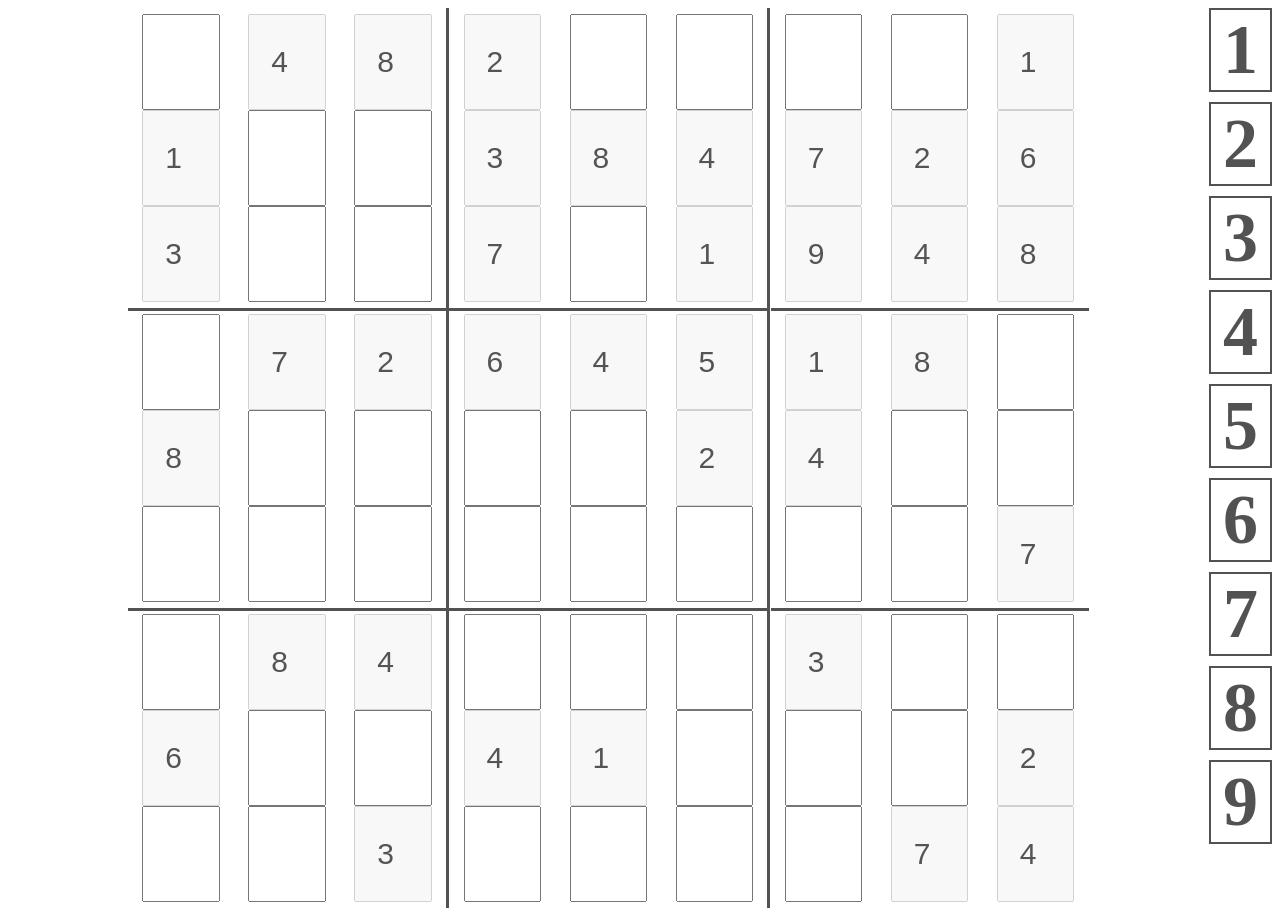
<file: index.html>
<!DOCTYPE html>
<html>
    <head>
        <title>Sudoku</title>
        <link rel="stylesheet" href="style.css">
    </head>
    <body>
        <div class="container">
            <div class="sudoku">
                <div class="line" id="line1">
                    <div class="group" id="group1">
                        <input type="number" name="" id="1x1" class="elements pos1" min="1" max="9" value="">
                        <input type="number" name="" id="1x2" class="elements pos2" min="1" max="9" value="">
                        <input type="number" name="" id="1x3" class="elements pos3" min="1" max="9" value="">

                        <input type="number" name="" id="2x1" class="elements pos4" min="1" max="9" value="">
                        <input type="number" name="" id="2x2" class="elements pos5" min="1" max="9" value="">
                        <input type="number" name="" id="2x3" class="elements pos6" min="1" max="9" value="">

                        <input type="number" name="" id="3x1" class="elements pos7" min="1" max="9" value="">
                        <input type="number" name="" id="3x2" class="elements pos8" min="1" max="9" value="">
                        <input type="number" name="" id="3x3" class="elements pos9" min="1" max="9" value="">
                    </div>

                    <div class="group" id="group2">
                        <input type="number" name="" id="1x4" class="elements pos1" min="1" max="9" value="">
                        <input type="number" name="" id="1x5" class="elements pos2" min="1" max="9" value="">
                        <input type="number" name="" id="1x6" class="elements pos3" min="1" max="9" value="">

                        <input type="number" name="" id="2x4" class="elements pos4" min="1" max="9" value="">
                        <input type="number" name="" id="2x5" class="elements pos5" min="1" max="9" value="">
                        <input type="number" name="" id="2x6" class="elements pos6" min="1" max="9" value="">

                        <input type="number" name="" id="3x4" class="elements pos7" min="1" max="9" value="">
                        <input type="number" name="" id="3x5" class="elements pos8" min="1" max="9" value="">
                        <input type="number" name="" id="3x6" class="elements pos9" min="1" max="9" value="">
                    </div>                
                    
                    <div class="group" id="group3">
                        <input type="number" name="" id="1x7" class="elements pos1" min="1" max="9" value="">
                        <input type="number" name="" id="1x8" class="elements pos2" min="1" max="9" value="">
                        <input type="number" name="" id="1x9" class="elements pos3" min="1" max="9" value="">

                        <input type="number" name="" id="2x7" class="elements pos4" min="1" max="9" value="">
                        <input type="number" name="" id="2x8" class="elements pos5" min="1" max="9" value="">
                        <input type="number" name="" id="2x9" class="elements pos6" min="1" max="9" value="">

                        <input type="number" name="" id="3x7" class="elements pos7" min="1" max="9" value="">
                        <input type="number" name="" id="3x8" class="elements pos8" min="1" max="9" value="">
                        <input type="number" name="" id="3x9" class="elements pos9" min="1" max="9" value="">
                    </div>
                </div>

                <div class="line" id="line2">
                    <div class="group" id="group4">
                        <input type="number" name="" id="4x1" class="elements pos1" min="1" max="9" value="">
                        <input type="number" name="" id="4x2" class="elements pos2" min="1" max="9" value="">
                        <input type="number" name="" id="4x3" class="elements pos3" min="1" max="9" value="">

                        <input type="number" name="" id="5x1" class="elements pos4" min="1" max="9" value="">
                        <input type="number" name="" id="5x2" class="elements pos5" min="1" max="9" value="">
                        <input type="number" name="" id="5x3" class="elements pos6" min="1" max="9" value="">

                        <input type="number" name="" id="6x1" class="elements pos7" min="1" max="9" value="">
                        <input type="number" name="" id="6x2" class="elements pos8" min="1" max="9" value="">
                        <input type="number" name="" id="6x3" class="elements pos9" min="1" max="9" value="">
                    </div>

                    <div class="group" id="group5">
                        <input type="number" name="" id="4x4" class="elements pos1" min="1" max="9" value="">
                        <input type="number" name="" id="4x5" class="elements pos2" min="1" max="9" value="">
                        <input type="number" name="" id="4x6" class="elements pos3" min="1" max="9" value="">

                        <input type="number" name="" id="5x4" class="elements pos4" min="1" max="9" value="">
                        <input type="number" name="" id="5x5" class="elements pos5" min="1" max="9" value="">
                        <input type="number" name="" id="5x6" class="elements pos6" min="1" max="9" value="">

                        <input type="number" name="" id="6x4" class="elements pos7" min="1" max="9" value="">
                        <input type="number" name="" id="6x5" class="elements pos8" min="1" max="9" value="">
                        <input type="number" name="" id="6x6" class="elements pos9" min="1" max="9" value="">
                    </div>                
                    
                    <div class="group" id="group6">
                        <input type="number" name="" id="4x7" class="elements pos1" min="1" max="9" value="">
                        <input type="number" name="" id="4x8" class="elements pos2" min="1" max="9" value="">
                        <input type="number" name="" id="4x9" class="elements pos3" min="1" max="9" value="">

                        <input type="number" name="" id="5x7" class="elements pos4" min="1" max="9" value="">
                        <input type="number" name="" id="5x8" class="elements pos5" min="1" max="9" value="">
                        <input type="number" name="" id="5x9" class="elements pos6" min="1" max="9" value="">

                        <input type="number" name="" id="6x7" class="elements pos7" min="1" max="9" value="">
                        <input type="number" name="" id="6x8" class="elements pos8" min="1" max="9" value="">
                        <input type="number" name="" id="6x9" class="elements pos9" min="1" max="9" value="">
                    </div>
                </div>

                <div class="line" id="line3">
                    <div class="group" id="group7">
                        <input type="number" name="" id="7x1" class="elements pos1" min="1" max="9" value="">
                        <input type="number" name="" id="7x2" class="elements pos2" min="1" max="9" value="">
                        <input type="number" name="" id="7x3" class="elements pos3" min="1" max="9" value="">

                        <input type="number" name="" id="8x1" class="elements pos4" min="1" max="9" value="">
                        <input type="number" name="" id="8x2" class="elements pos5" min="1" max="9" value="">
                        <input type="number" name="" id="8x3" class="elements pos6" min="1" max="9" value="">

                        <input type="number" name="" id="9x1" class="elements pos7" min="1" max="9" value="">
                        <input type="number" name="" id="9x2" class="elements pos8" min="1" max="9" value="">
                        <input type="number" name="" id="9x3" class="elements pos9" min="1" max="9" value="">
                    </div>

                    <div class="group" id="group8">
                        <input type="number" name="" id="7x4" class="elements pos1" min="1" max="9" value="">
                        <input type="number" name="" id="7x5" class="elements pos2" min="1" max="9" value="">
                        <input type="number" name="" id="7x6" class="elements pos3" min="1" max="9" value="">

                        <input type="number" name="" id="8x4" class="elements pos4" min="1" max="9" value="">
                        <input type="number" name="" id="8x5" class="elements pos5" min="1" max="9" value="">
                        <input type="number" name="" id="8x6" class="elements pos6" min="1" max="9" value="">

                        <input type="number" name="" id="9x4" class="elements pos7" min="1" max="9" value="">
                        <input type="number" name="" id="9x5" class="elements pos8" min="1" max="9" value="">
                        <input type="number" name="" id="9x6" class="elements pos9" min="1" max="9" value="">
                    </div>                
                    
                    <div class="group" id="group9">
                        <input type="number" name="" id="7x7" class="elements pos1" min="1" max="9" value="">
                        <input type="number" name="" id="7x8" class="elements pos2" min="1" max="9" value="">
                        <input type="number" name="" id="7x9" class="elements pos3" min="1" max="9" value="">

                        <input type="number" name="" id="8x7" class="elements pos4" min="1" max="9" value="">
                        <input type="number" name="" id="8x8" class="elements pos5" min="1" max="9" value="">
                        <input type="number" name="" id="8x9" class="elements pos6" min="1" max="9" value="">

                        <input type="number" name="" id="9x7" class="elements pos7" min="1" max="9" value="">
                        <input type="number" name="" id="9x8" class="elements pos8" min="1" max="9" value="">
                        <input type="number" name="" id="9x9" class="elements pos9" min="1" max="9" value="">
                    </div>
                </div>
            </div> 

            <div class="value">
                <div id="num1" >
                    <span>1</span>
                </div>
                
                <div id="num2">
                    <span>2</span>
                </div>

                <div id="num3">
                    <span>3</span>
                </div>

                <div id="num4">
                    <span>4</span>
                </div>

                <div id="num5">
                    <span>5</span>
                </div>

                <div id="num6">
                    <span>6</span>
                </div>
                
                <div id="num7">
                    <span>7</span>
                </div>

                <div id="num8">
                    <span>8</span>
                </div>
                <div id="num9">
                    <span>9</span>
                </div>
                
            </div>
        </div>
    </body>
</html>
<script src="sudoku.js"></script>
</file>
<file: style.css>
.container{
    width: 100%;
    height: 80%;

    display: flex;
    /* flex-wrap: wrap; */

    background-color: white;
}

.sudoku{
    display: flex;
    justify-content: center;
    align-items: center;

    flex-direction: column;
    
    width: 100%;
}

.value{
    color:rgb(83, 82, 82);
    font-weight: 900;

    display: flex;
    flex-direction: column;

    justify-content: center;
    align-items: center;

    height: 100%;

}

span{
    padding: 12px;
    font-size: 70px;
    text-align: center;
    justify-content: center;
}

#num1,#num2,#num3,#num4,#num5,#num6,#num7,#num8,#num9 {
    border: 2px solid ;
    margin-bottom: 10px;
}


.line{
    height: 300px;
    width: 80%;

    display: flex;
    flex-wrap: wrap;
    flex-direction: column;
    /* border:3px solid red; */
}

#line1,#line2{
    border-bottom-style: none;
}

#line2,#line3{
    border-top-style: none;
}


.group{
    width: 33.1%;
    height:  100%;

    display: flex;
    flex-wrap: wrap;
    flex-direction: column;
    
    justify-content: center;
    align-items: center;
}

#group1,#group2, #group4, #group5{
    border-right:3px solid rgb(83, 82, 82);
    border-bottom:3px solid rgb(83, 82, 82);
}

#group7,#group8{
    border-right: 3px solid rgb(83, 82, 82);
}


#group3, #group6{
    border-bottom: 3px solid rgb(83, 82, 82);
}


.bold{
    font-weight: 900;
}

.exists{
    border: 3px solid red;
}

.disable{
    opacity: 0;
}

.elements{
    width: 21.8%;
    height: 30%;
    
    text-align: center;
    font-size: 30px;
}

.red{
    color:red;
}

.group :nth-child(1){
    order:  1;
}
.group :nth-child(2){
    order:  4;
}
.group :nth-child(3){
    order:  7;
}

.group :nth-child(4){
    order:  2;
}
.group :nth-child(5){
    order:  5;
}
.group :nth-child(6){
    order:  8;
}

.group :nth-child(7){
    order:  3;
}
.group :nth-child(8){
    order:  6;
}
.group :nth-child(9){
    order:  9;
}
</file>
